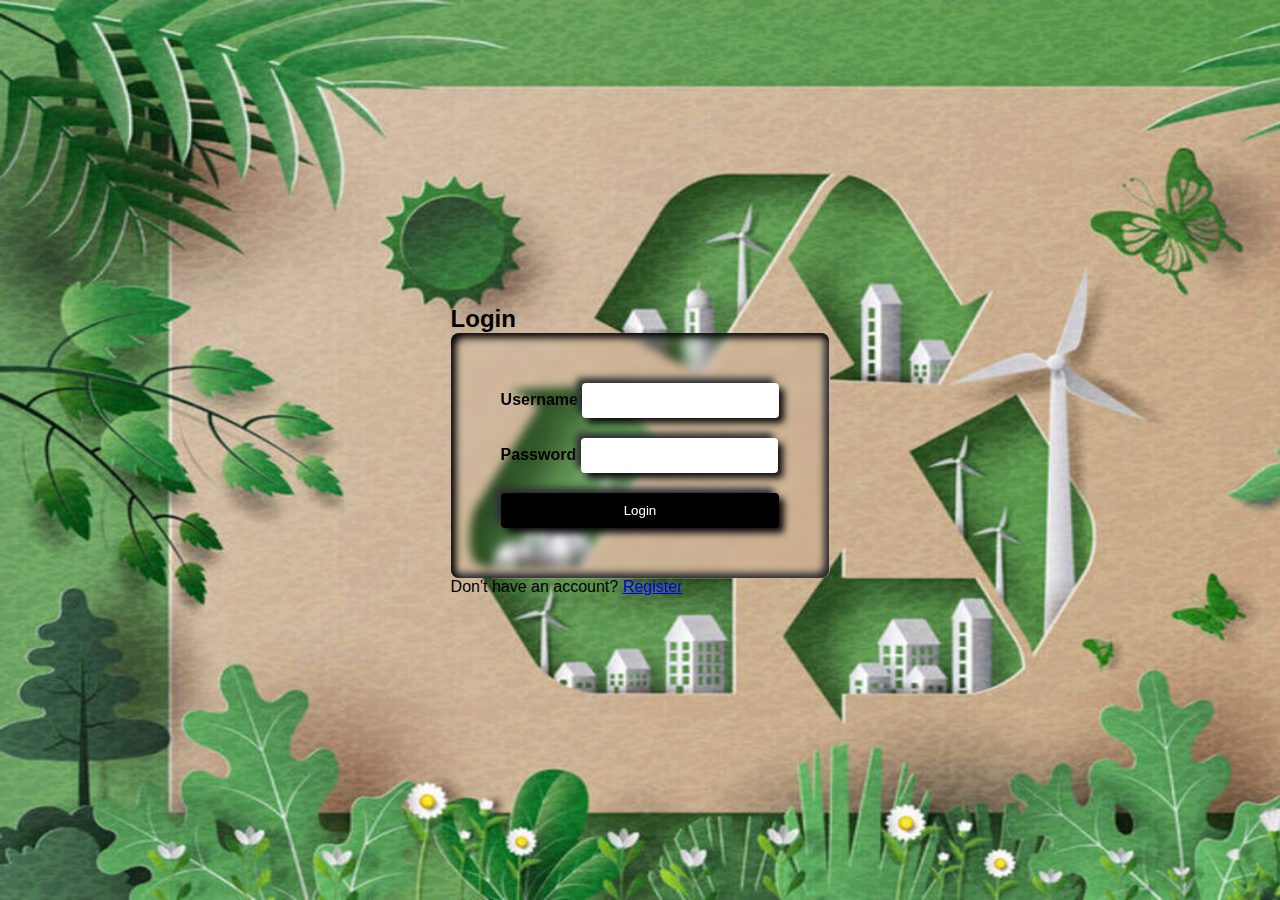
<file: index.html>
<!DOCTYPE html>
<html lang="en">
  <head>
    <meta charset="UTF- 8" >
    <meta name="viewport" content="width=device-width, initial-scale=1.0" >
    <title>login</title>
    <link rel="stylesheet" href="style.css">
  </head>
  <body>
    <div class="title">
      <h2>Login</h2>
      <form id="loginForm">
          <div class="form-group">
              <label for="username"><b>Username</b></label>
              <input autocomplete="off" type="text" id="username" name="username" required>
              
          </div>
          <div class="form-group">
              <label for="password"><b>Password</b></label>
              <input autocomplete="off" type="password" id="password" name="password" required>
              
          </div>
          <button type="submit">Login</button>
      </form>
      <p>Don't have an account? <a href="register.html">Register</a></p>
    </div>
     <script src="script.js"></script>
  </body>
</html>
</file>
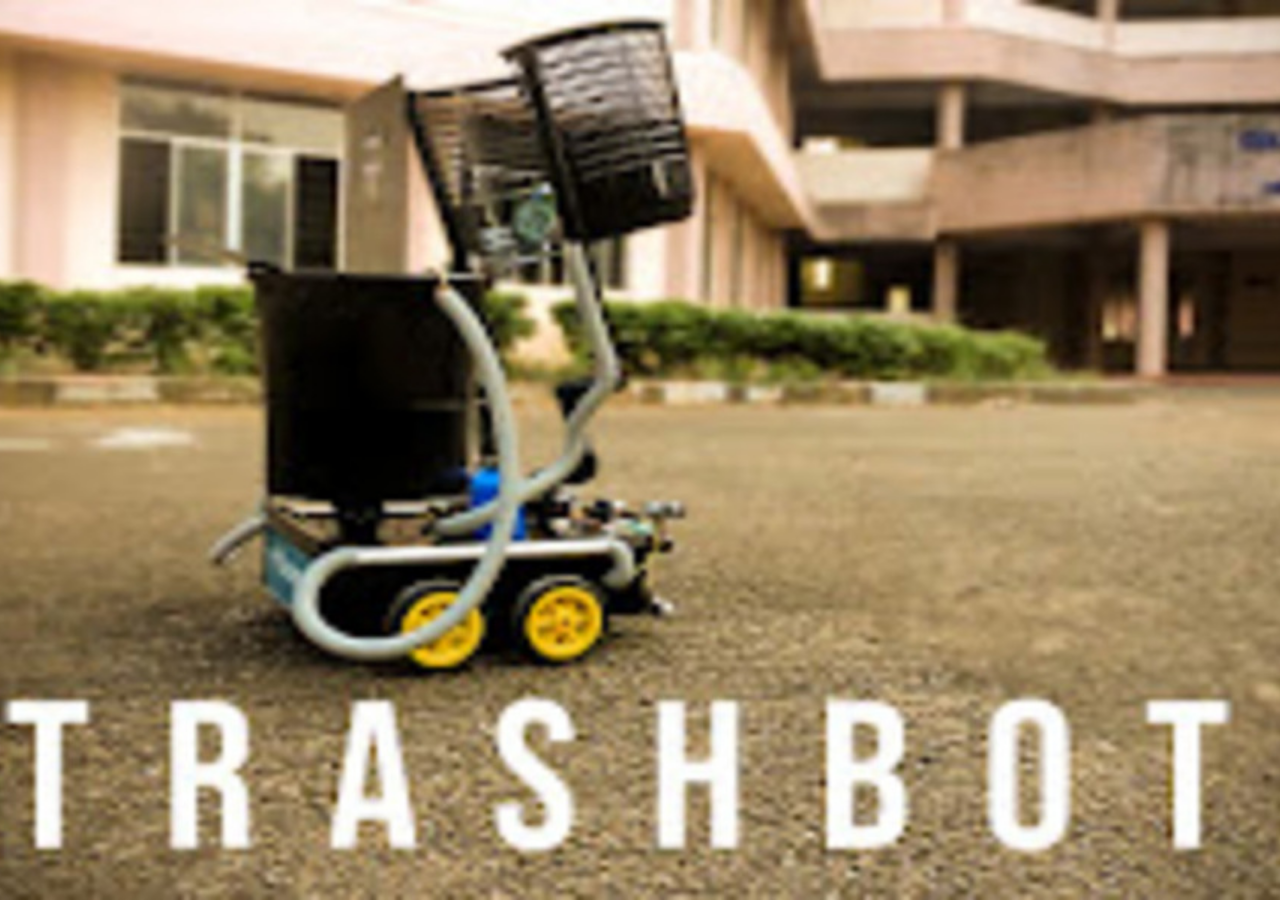
<file: about.html>
<!DOCTYPE html>
<html lang="en">
<head>
    <meta charset="UTF-8">
    <meta name="viewport" content="width=device-width, initial-scale=1.0">
    <title>DASHBOARD</title>
    <link rel="stylesheet" href="b.css">
</head>
<body>
    <div class=>
        
    </div>
    
</body>
</html>
</file>
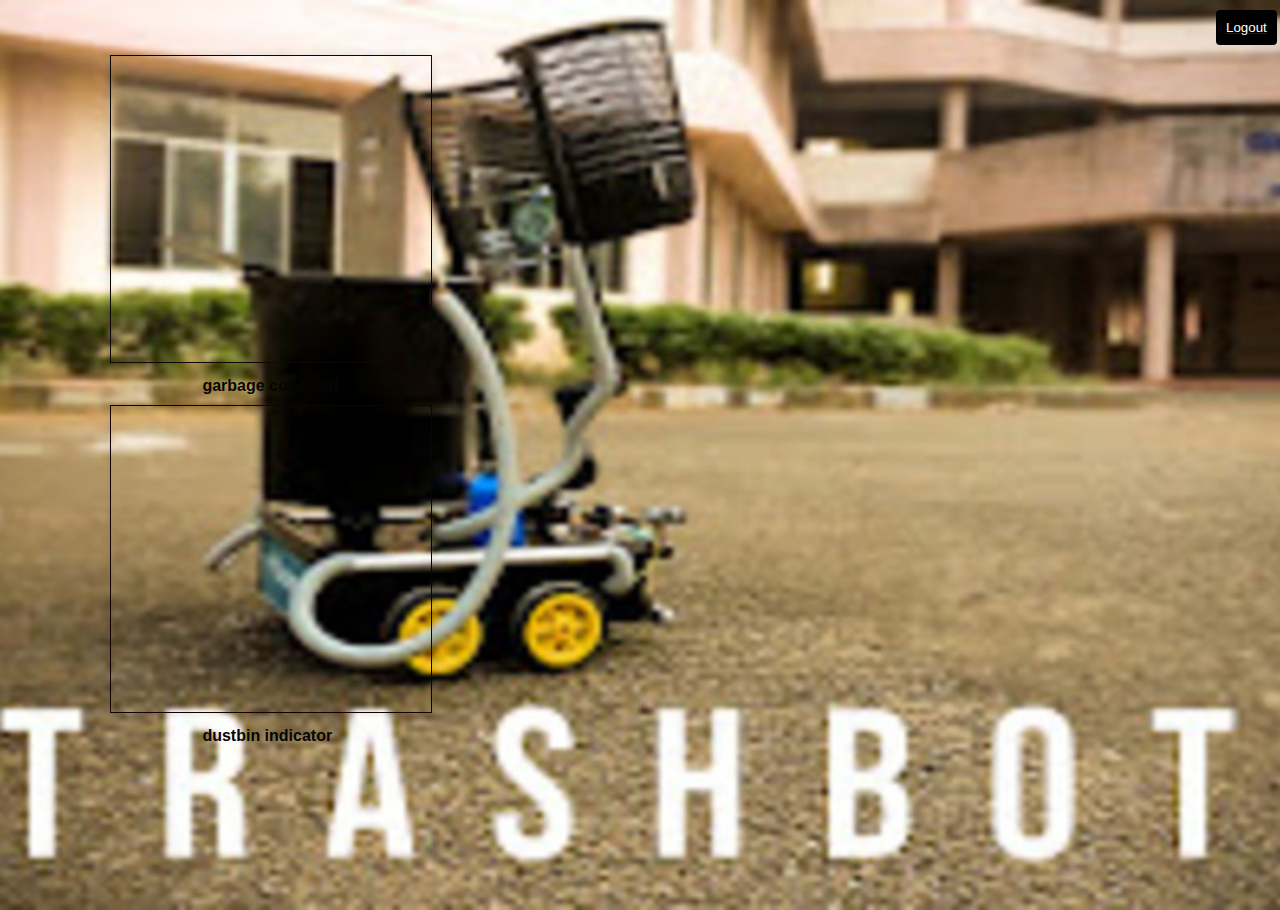
<file: dashboard.html>
<!DOCTYPE html>
<html lang="en">
<head>
    <meta charset="UTF-8">
    <meta name="viewport" content="width=device-width, initial-scale=1.0">
    <title>DASHBOARD</title>
    <link rel="stylesheet" href="b.css">
</head>
<body>
    <a href="index.html"><button  type="submit">Logout</button></a>
    <div class="title">
        <iframe width="450" height="260" style="border: 1px solid #0c0808;" 
        src="https://thingspeak.com/channels/2475502/widgets/854164"></iframe>
        <p>garbage collected</p>
        <iframe width="450" height="260" style="border: 1px solid #130202;" 
        src="https://thingspeak.com/channels/2475502/widgets/854176"></iframe>
       <p>dustbin indicator</p>
    </div>
</body>
</html>
</file>
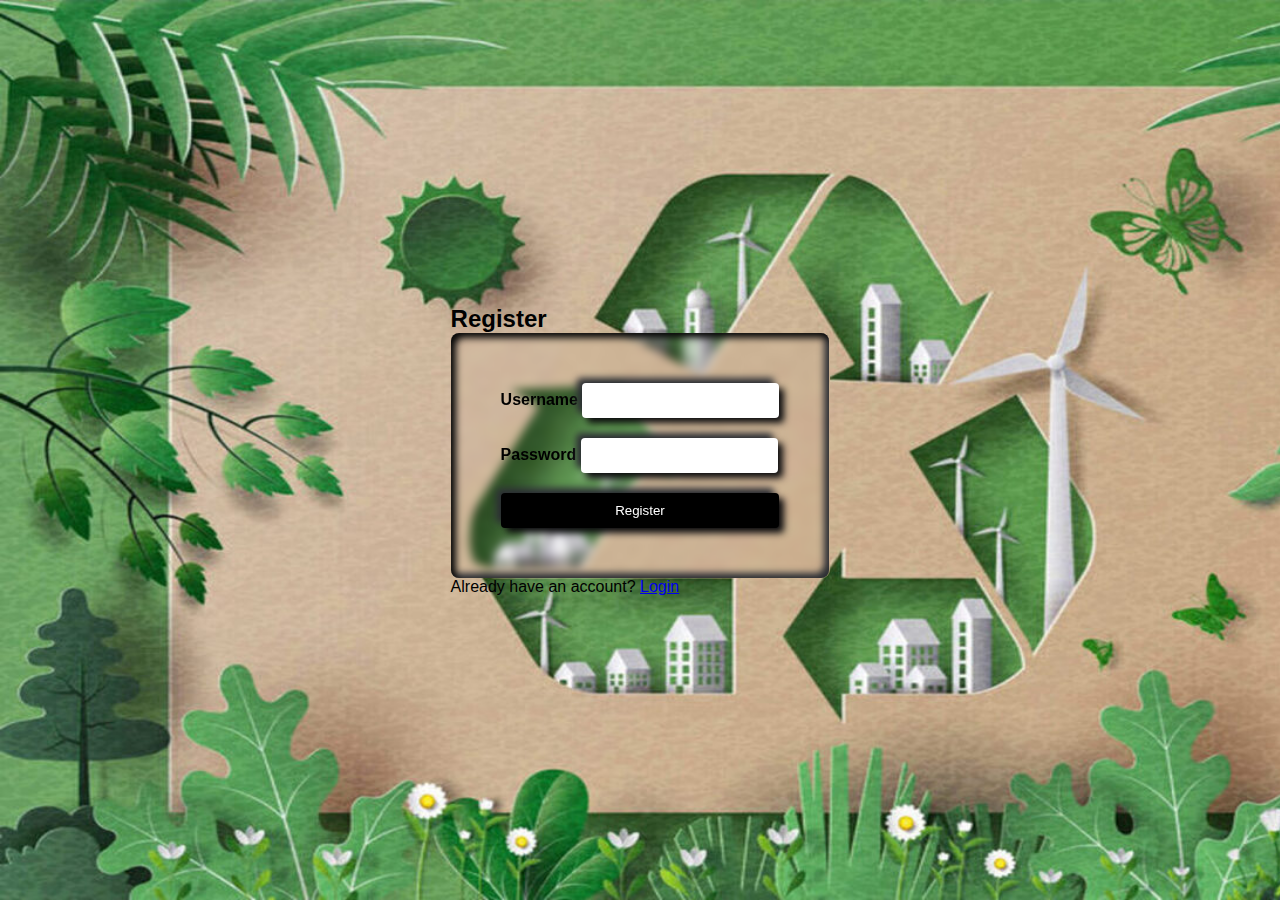
<file: register.html>
<!DOCTYPE html>
<html lang="en">
<head>
    <meta charset="UTF-8">
    <meta name="viewport" content="width=device-width, initial-scale=1.0">
    <title>Register</title>
    <link rel="stylesheet" href="style.css">
</head>
<body>
    <div class="title">
        <h2>Register</h2>
        <form id="registerForm">
            <div class="form-group">
                <label for="username"><b>Username</b></label>
                <input autocomplete="off" type="text" id="username" name="username" required>
            </div>
            <div class="form-group">
                <label for="password"><b>Password</b></label>
                <input autocomplete="off" type="password" id="password" name="password" required>
            </div>
            <button type="submit">Register</button>
        </form>
        <p>Already have an account? <a href="index.html">Login</a></p>
    </div>
    <script src="script.js"></script>
</body>
</html>
</file>
<file: style.css>
*{
  padding: 0;
  margin: 0;
  box-sizing: border-box;
  font-family: "Poppins", sans-serif;
}



body{
  display: flex;
  justify-content: center;
  align-items: center;
  min-height: 100vh;
  background: url(shutterstock_1938494596-scaled.jpg) no-repeat;
  background-size: cover;
  background-position: center;

}

:root{
--boxShadowInset: inset 5px 5px 7px #080808, inset -5px -5px 7px #2e3036;
--boxShadow:  5px 5px 7px #0c0c0e,  -5px -5px 7px #2e3036;
}

form{
  display: flex;
  flex-direction: column;
  gap: 20px;
  padding: 50px 50px 50px 50px;
  border-radius: 8px;
  backdrop-filter: blur(5px);
  box-shadow:  var(--boxShadowInset);
}

header{
  color: white;
  text-align: center;
  font-size: 25px;
  padding: 25px;
}

input{
  padding: 10px;
  background-color: white;
  border: none;
  outline: none;
  color: black;
  border-radius: 4px;
  box-shadow: var(--boxShadow);
  transition: .2s;
}

input:focus{
  box-shadow: var(--boxShadowInset);
}

button{
  padding: 10px;
  border: none;
  background-color: black;
  color: white;
  border-radius: 4px;
  cursor: pointer;
  box-shadow: var(--boxShadow);

}

.forgot{
  text-align: center;
  color: white;
  font-size: 12px;
}

.forgot a{
  color: aquamarine;
}
</file>
<file: b.css>
*{
    margin: 0;
    padding: 0;
    font-family: "Poppins", sans-serif;
  }
  body{
    /* display: flex;
    justify-content: center;
    align-items: center; */
    min-height: 100vh;
    background: url(thumb.jpg) no-repeat;
    background-size: cover;
    background-position: center;
  }
  iframe.container {
    display: flex;
    flex-direction: row;
    align-items: center; /* Center horizontally */
    justify-content: center; /* Center vertically */
  }
  
  iframe
  {width: 25vw;
    height:34vh;
    border: black;
    margin: 10px;
    box-shadow: 0 0 10px rgba(0, 0, 0, 0.1);
  }
  button{
    display: flex;
    width: auto;
    padding: 10px;
    border: none;
    background-color: black;
    color: white;
    border-radius: 4px;
    cursor: pointer;
    box-shadow: var(--boxShadow);
    margin-left: 95%;
    margin-top: 10px;
  
  }
  .title{
    width: 100%;
    margin-left: 100px;
  }
  p{
    margin-left: 8%;
    color: rgb(7, 5, 5);
    font-weight: bold;
  }
</file>
